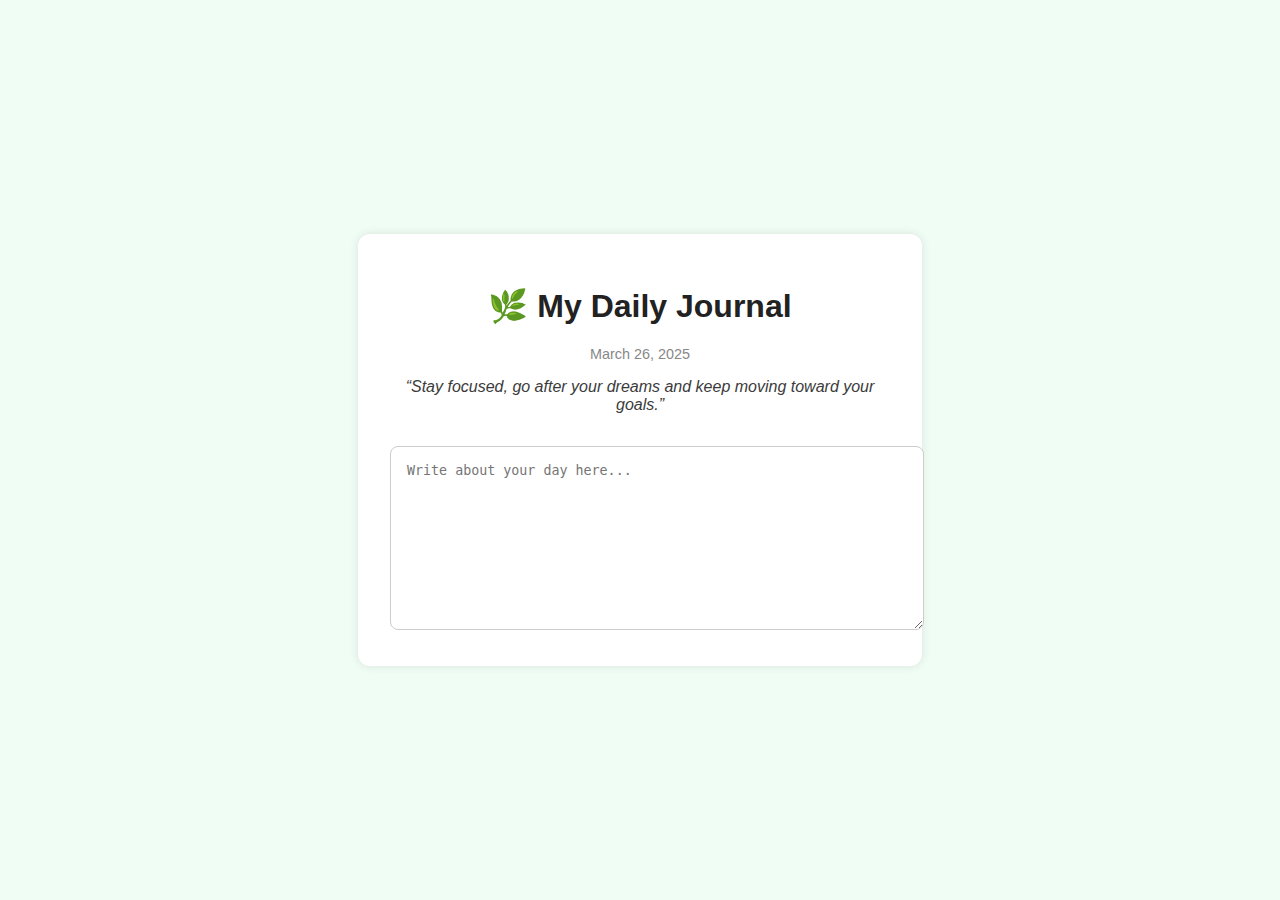
<file: Daily_Post.html>
<!DOCTYPE html>
<html lang="en">
<head>
  <meta charset="UTF-8" />
  <meta name="viewport" content="width=device-width, initial-scale=1.0"/>
  <title>My Daily Journal</title>
  <link rel="stylesheet" href="style2.css" />
</head>
<body>
  <div class="journal-container">
    <h1>🌿 My Daily Journal</h1>
    <p class="date">March 26, 2025</p>
    <blockquote>“Stay focused, go after your dreams and keep moving toward your goals.”</blockquote>
    <textarea placeholder="Write about your day here..."></textarea>
  </div>
</body>
</html>
</file>
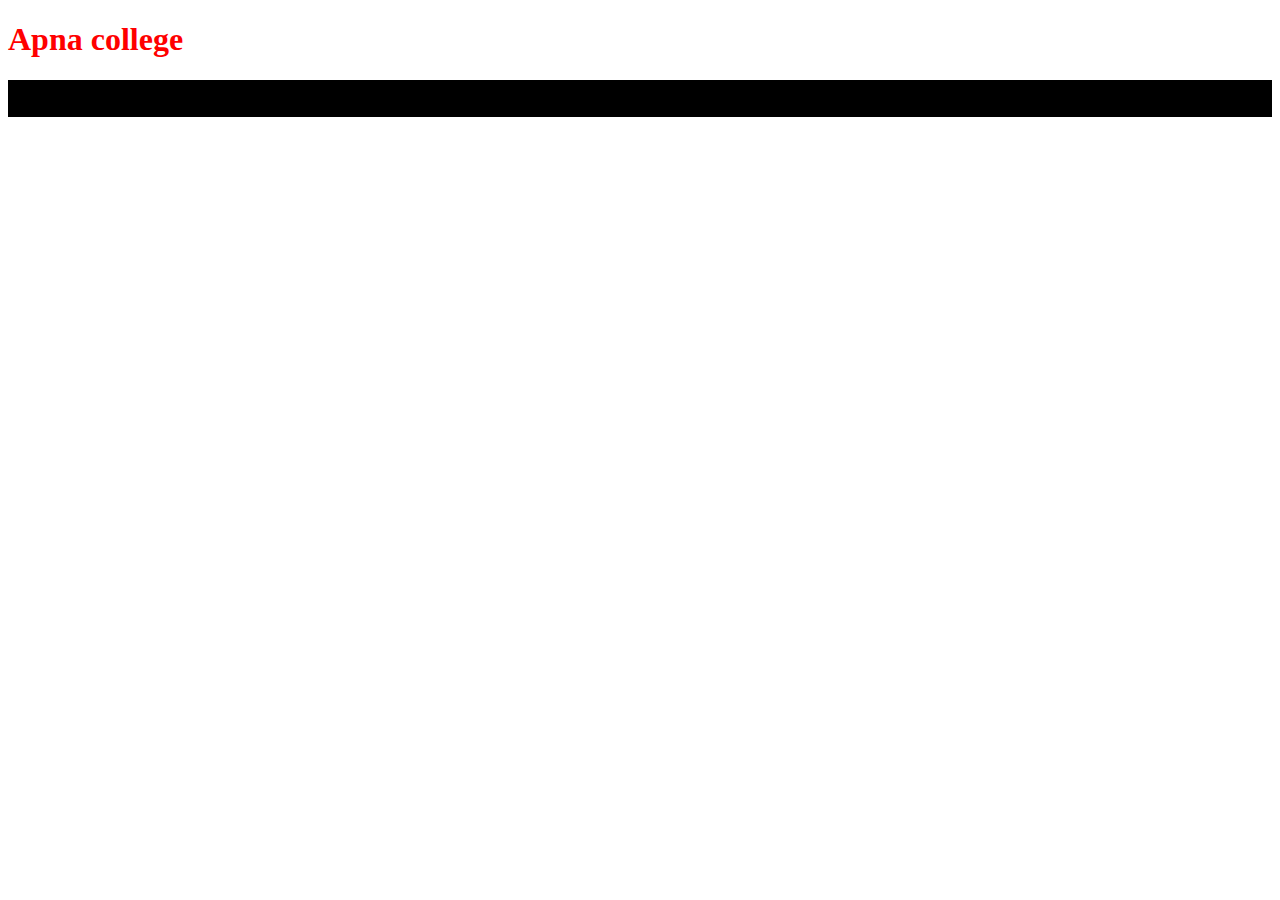
<file: first.html>
<!DOCTYPE html>
<html lang="en">
<head>
    <meta charset="UTF-8">
    <meta name="viewport" content="width=device-width, initial-scale=1.0">
    <title>Bhavneet learning css</title>
</head>
<body>
    <h1 style="color: red">Apna college</h1>
    <!--  H1 IS  a kind of block element which covers the entire space behind it 
    for example I want to cover the back ground os the h1 it will take the space of all block element covered by h1 -->
    <h1 style= " background-color : black">cheack how it cover the entire block </h1>
</body>
</html>
</file>
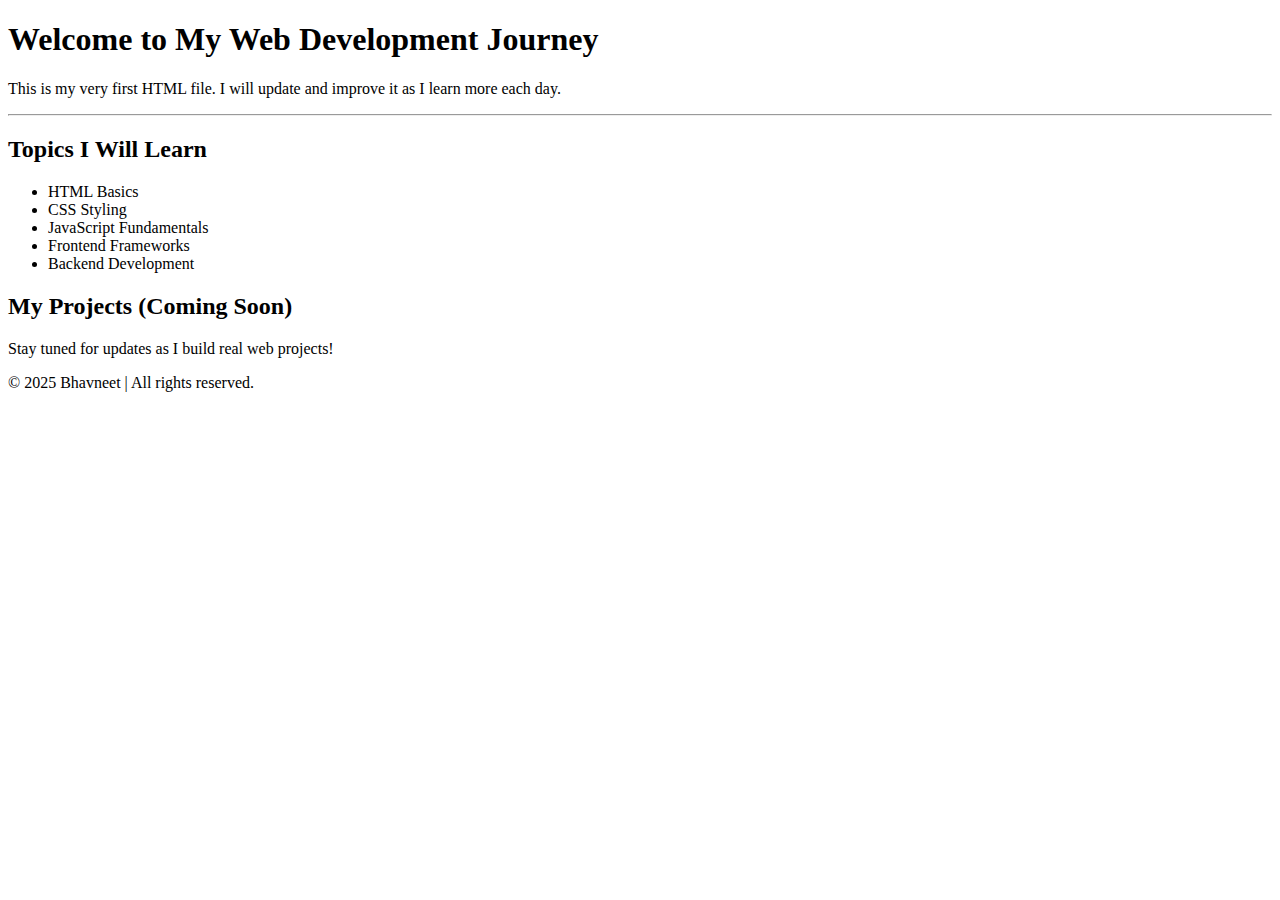
<file: First.html>
<!DOCTYPE html>
<html lang="en">
<head>
    <meta charset="UTF-8">
    <!-- Sets the viewport to make the page responsive on all devices -->
    <meta name="viewport" content="width=device-width, initial-scale=1.0">
    <title>My HTML Learning Journey</title>
</head>
<body>
    <!-- Main heading of the webpage -->
    <h1>Welcome to My Web Development Journey</h1>

    <!-- A short paragraph about your goals -->
    <p>This is my very first HTML file. I will update and improve it as I learn more each day.</p>

    <!-- A horizontal line for separation -->
    <hr>

    <!-- An example list of topics you plan to learn -->
    <h2>Topics I Will Learn</h2>
    <ul>
        <li>HTML Basics</li>
        <li>CSS Styling</li>
        <li>JavaScript Fundamentals</li>
        <li>Frontend Frameworks</li>
        <li>Backend Development</li>
    </ul>

    <!-- A placeholder for future links or projects -->
    <h2>My Projects (Coming Soon)</h2>
    <p>Stay tuned for updates as I build real web projects!</p>

    <!-- Footer with your name and year -->
    <footer>
        <p>© 2025 Bhavneet | All rights reserved.</p>
    </footer>
</body>
</html>
</file>
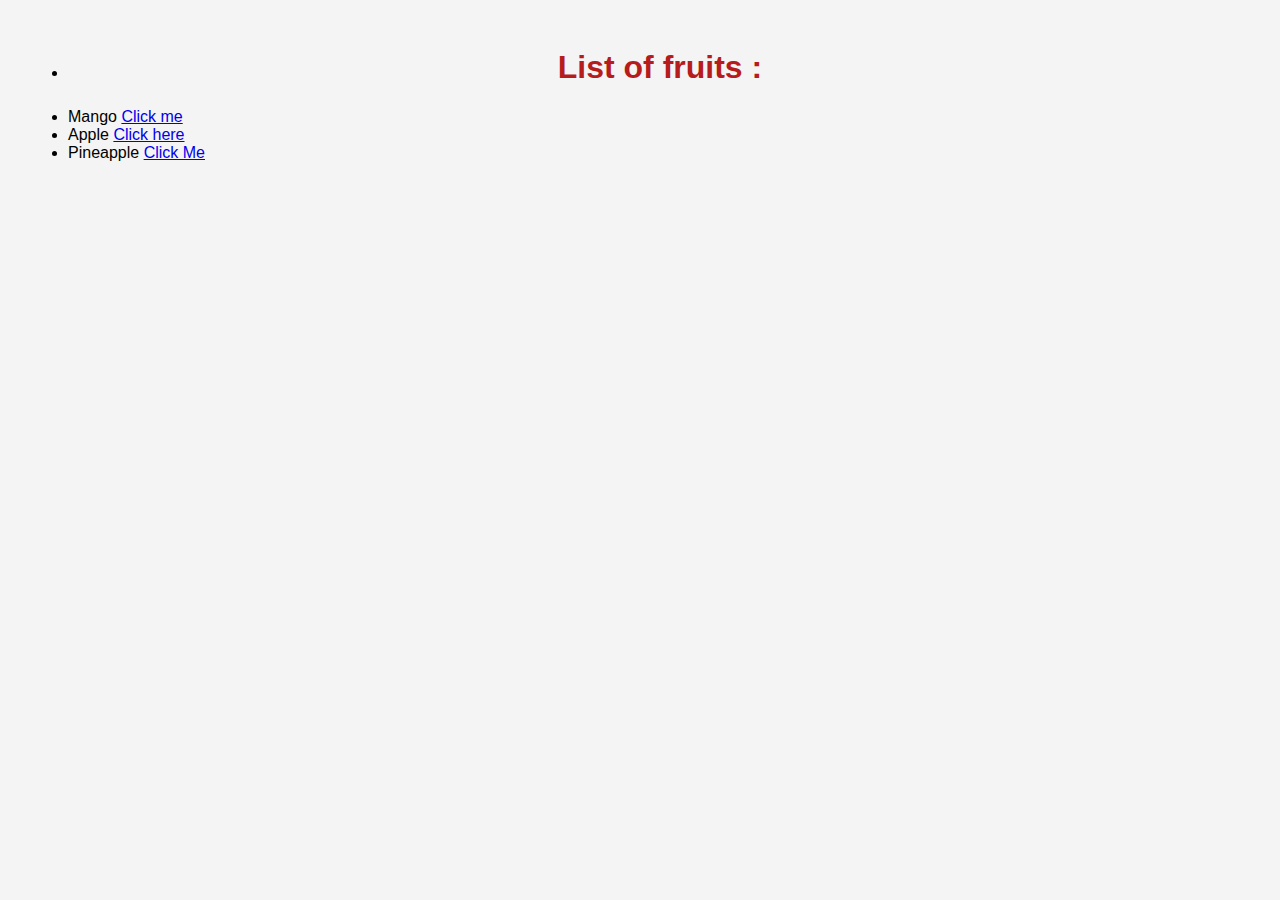
<file: HelloWorld.html>
<!DOCTYPE html>
<html lang="en">
        <head>
            <meta charset="UTF-8">
            <title>Avengers</title>
            <link rel="stylesheet" href="style.css">
        </head>
    <body>
        <ul>
            <li> <h1> List of fruits : </h1> </li>
            <li> Mango <a href="https://www.svz.com/wp-content/uploads/2018/05/Mango.jpg">Click me </a> </li>
            <li> Apple <a href="https://organicmandya.com/cdn/shop/files/Apples_bf998dd2-0ee8-4880-9726-0723c6fbcff3.jpg?v=1721368465&width=1000"> Click here</a> </li>
            <li>  Pineapple <a href="https://www.cartly.ca/cdn/shop/products/image_8beff4c4-8003-4358-9a63-b49b56aa2493.jpg?v=1647205978">Click Me</a> </li>
        
        </ul>
    </body>
</html>
</file>
<file: style2.css>
body {
    font-family: 'Segoe UI', sans-serif;
    background: #f0fdf4;
    color: #222;
    display: flex;
    justify-content: center;
    align-items: center;
    height: 100vh;
    margin: 0;
  }
  
  .journal-container {
    background: #ffffff;
    padding: 2rem;
    border-radius: 12px;
    box-shadow: 0 0 10px rgba(0,0,0,0.1);
    max-width: 500px;
    width: 90%;
    text-align: center;
  }
  
  .date {
    font-size: 0.9rem;
    color: #888;
  }
  
  blockquote {
    font-style: italic;
    margin: 1rem 0;
    color: #3b3b3b;
  }
  
  textarea {
    width: 100%;
    height: 150px;
    margin-top: 1rem;
    padding: 1rem;
    border: 1px solid #ccc;
    border-radius: 8px;
    resize: vertical;
  }
</file>
<file: style.css>
body {
  font-family: Arial, sans-serif;
  background-color: #f4f4f4;
  padding: 20px;
}

h1 {
  color: #B71C1C;
  text-align: center;
}

h2 {
  color: #0D47A1;
}

p {
  font-size: 18px;
}

b {
  color: #2E7D32;
}
</file>
